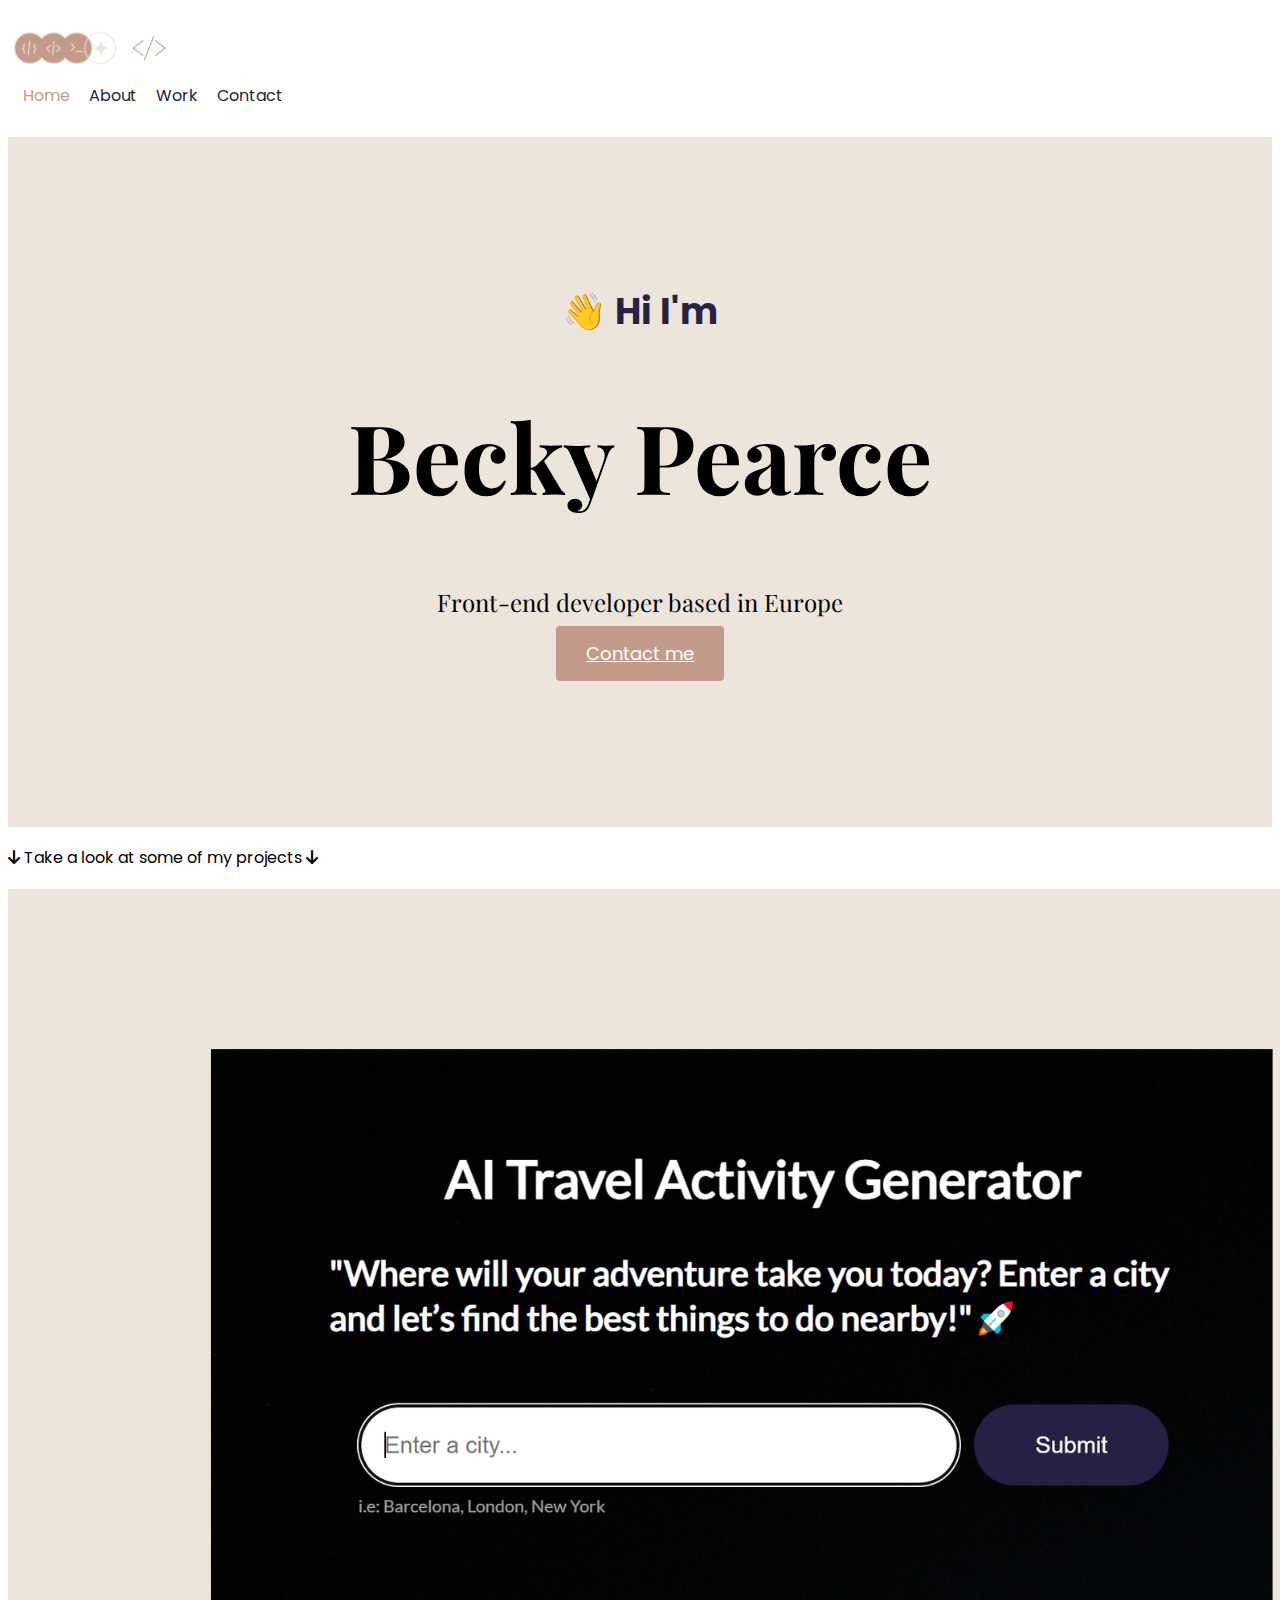
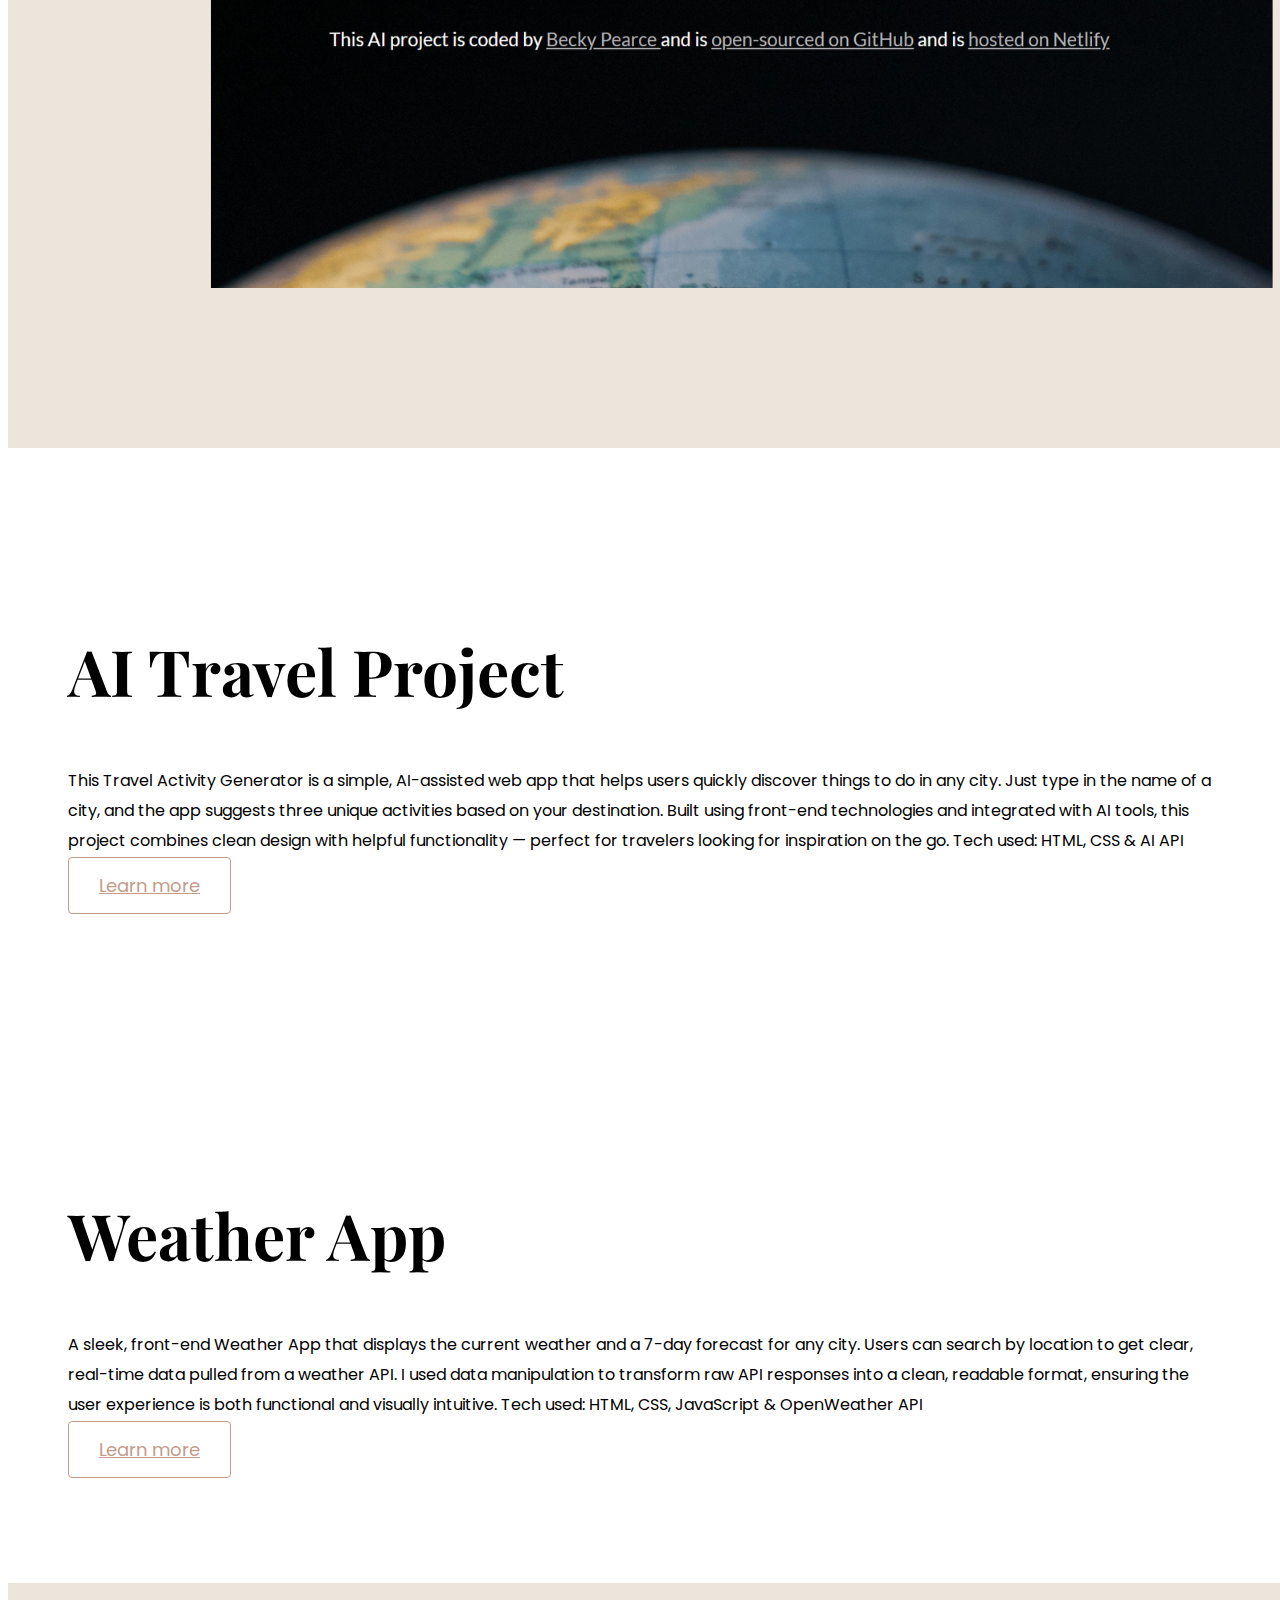
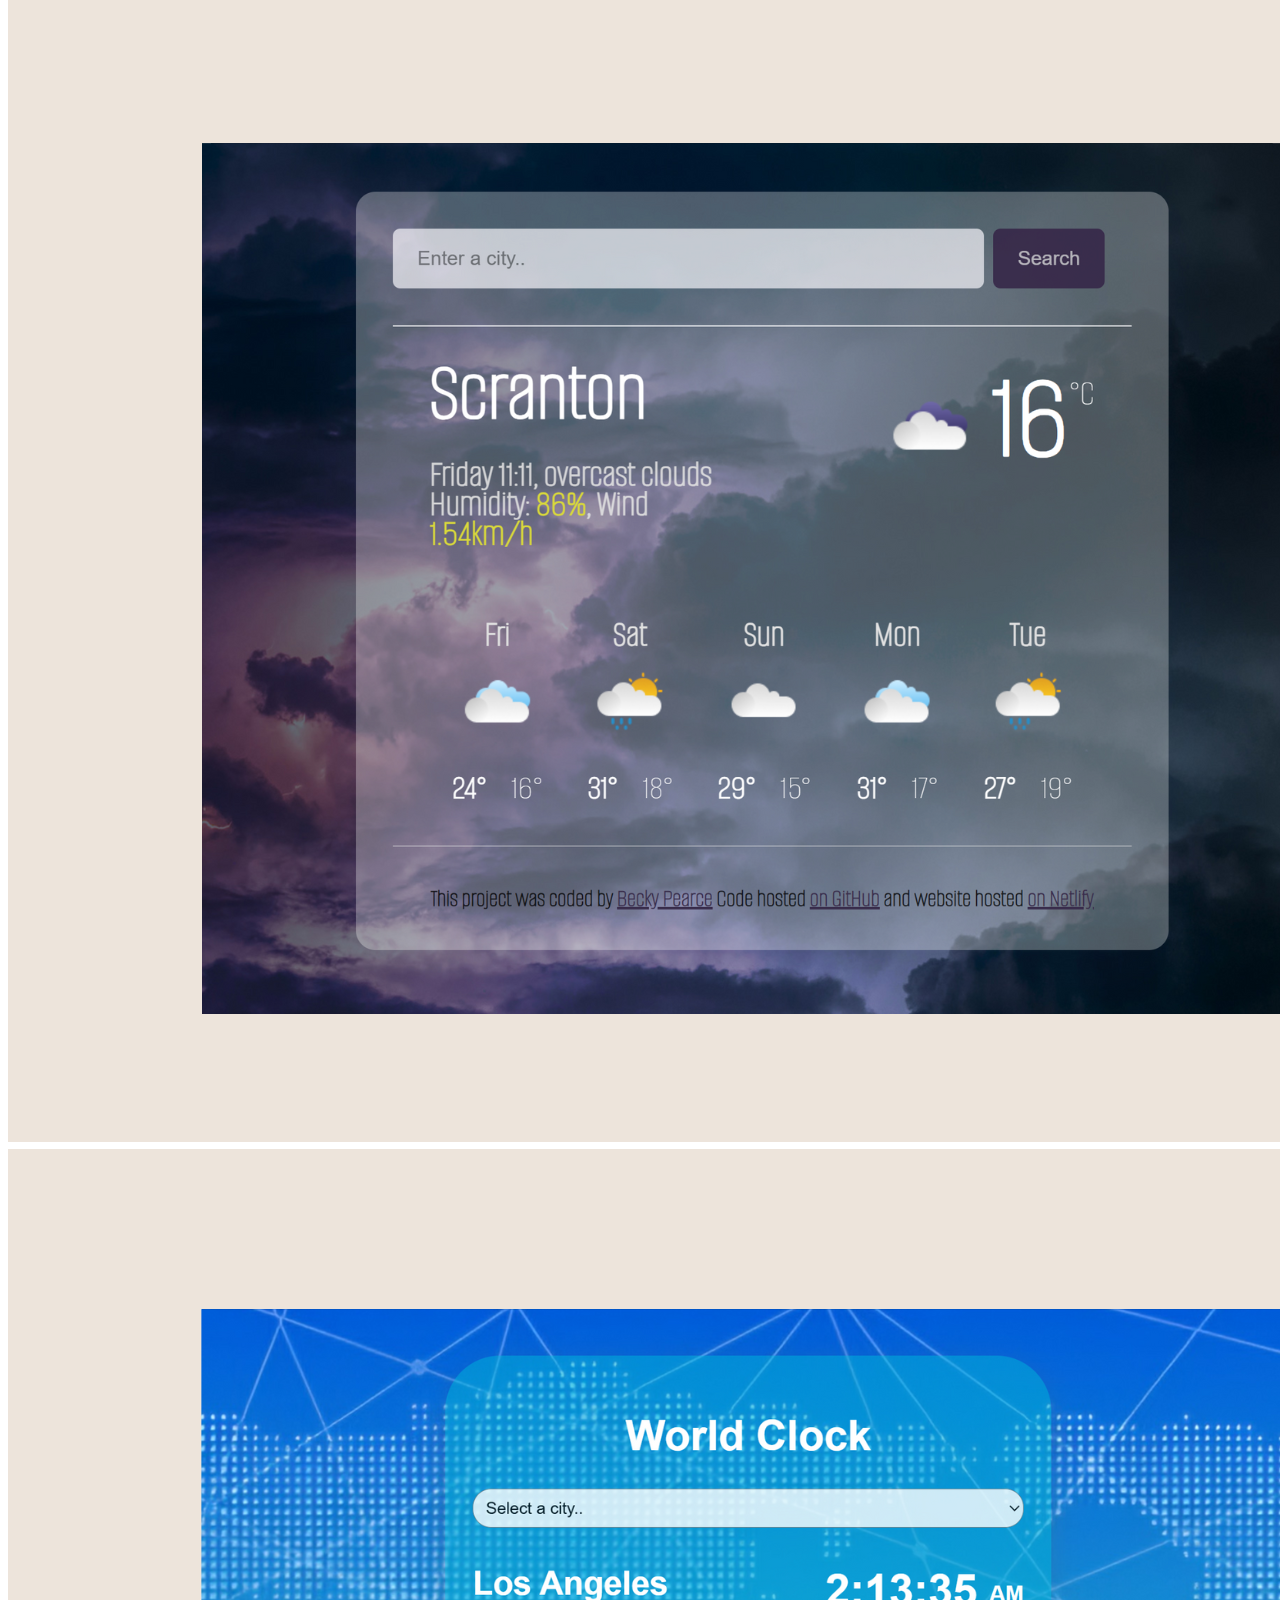
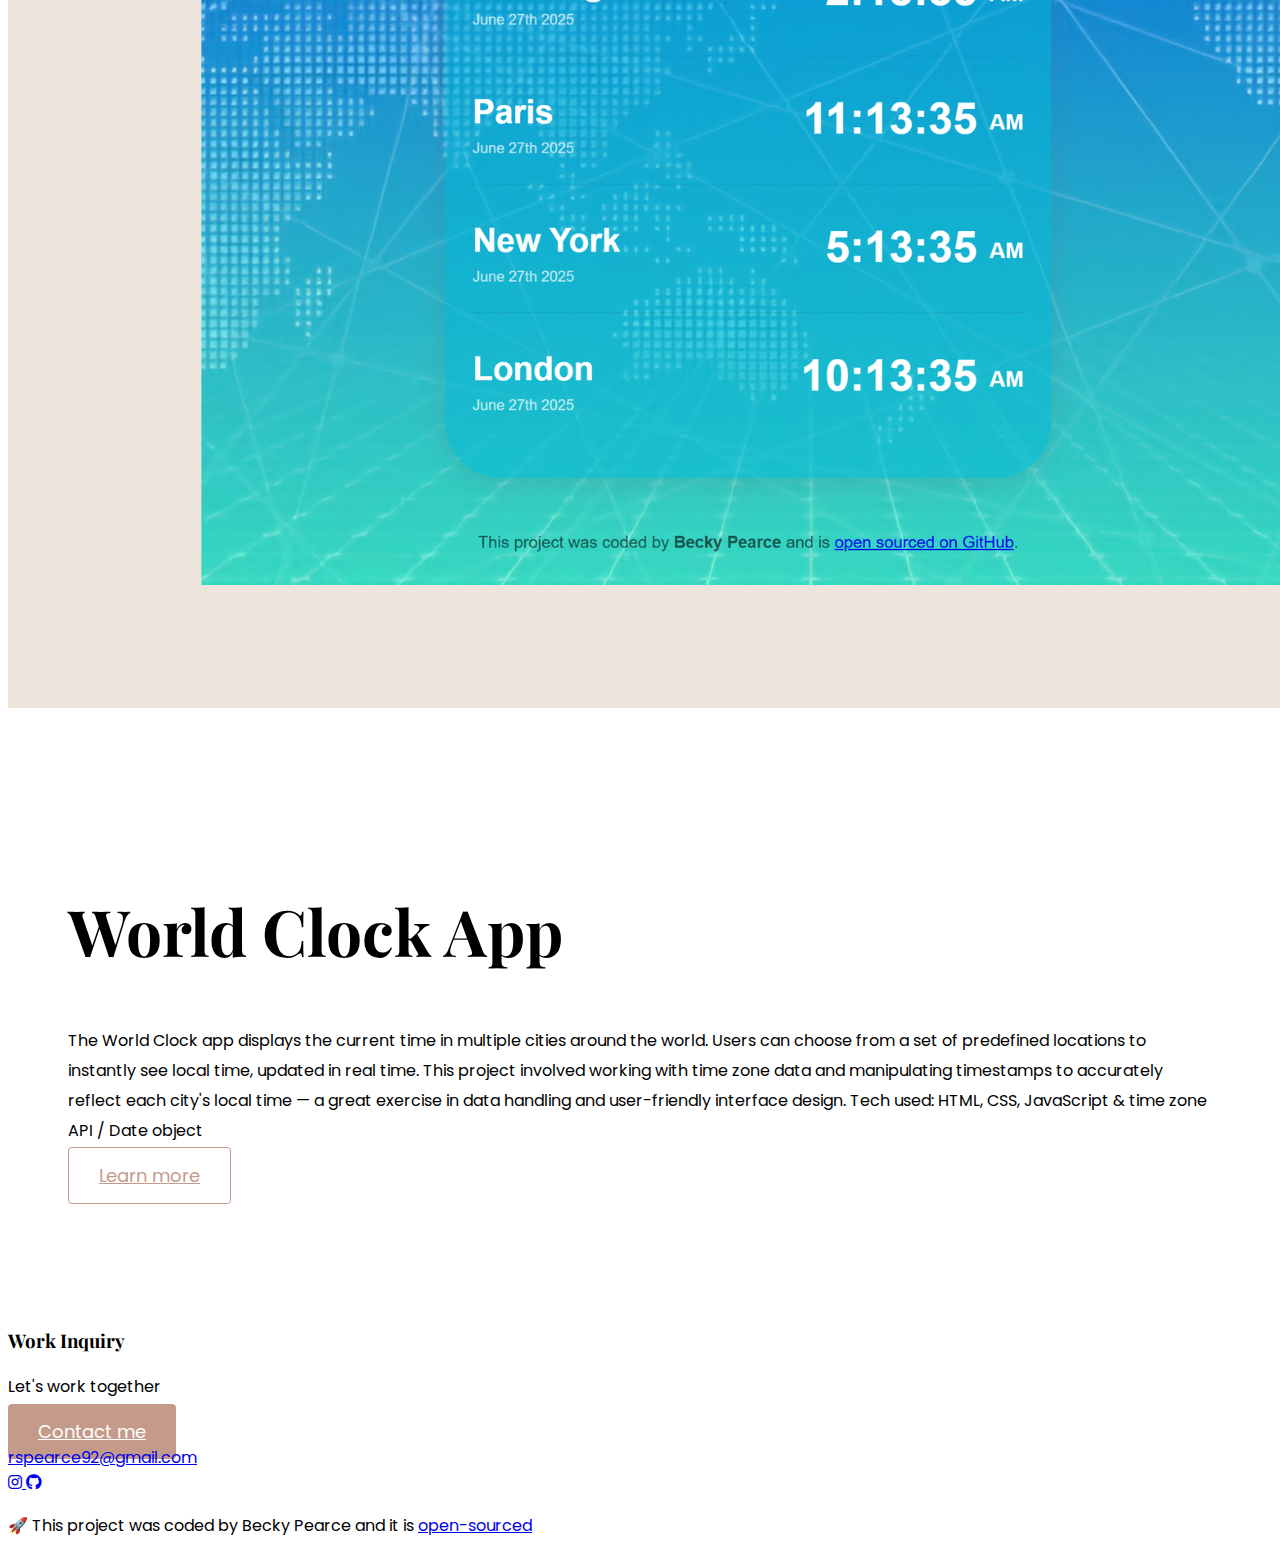
<file: index.html>
<!DOCTYPE html>
<html lang="en">
  <head>
    <meta charset="UTF-8" />
    <meta name="viewport" content="width=device-width, initial-scale=1.0" />
    <link
      href="https://cdn.jsdelivr.net/npm/bootstrap@5.3.7/dist/css/bootstrap.min.css"
      rel="stylesheet"
      integrity="sha384-LN+7fdVzj6u52u30Kp6M/trliBMCMKTyK833zpbD+pXdCLuTusPj697FH4R/5mcr"
      crossorigin="anonymous"
    />

    <link rel="preconnect" href="https://fonts.googleapis.com" />
    <link rel="preconnect" href="https://fonts.gstatic.com" crossorigin />
    <link
      href="https://fonts.googleapis.com/css2?family=Poppins:ital,wght@0,100;0,200;0,300;0,400;0,500;0,600;0,700;0,800;0,900;1,100;1,200;1,300;1,400;1,500;1,600;1,700;1,800;1,900&display=swap"
      rel="stylesheet"
    />
    <link rel="preconnect" href="https://fonts.googleapis.com" />
    <link rel="preconnect" href="https://fonts.gstatic.com" crossorigin />
    <link
      href="https://fonts.googleapis.com/css2?family=Playfair+Display:ital,wght@0,400..900;1,400..900&display=swap"
      rel="stylesheet"
    />

    <link rel="stylesheet" href="styles/styles.css" />

    <link
      rel="stylesheet"
      href="https://cdnjs.cloudflare.com/ajax/libs/font-awesome/6.7.2/css/all.min.css"
      integrity="sha512-Evv84Mr4kqVGRNSgIGL/F/aIDqQb7xQ2vcrdIwxfjThSH8CSR7PBEakCr51Ck+w+/U6swU2Im1vVX0SVk9ABhg=="
      crossorigin="anonymous"
      referrerpolicy="no-referrer"
    />
    <script
      src="https://cdn.jsdelivr.net/npm/bootstrap@5.3.7/dist/js/bootstrap.bundle.min.js"
      integrity="sha384-ndDqU0Gzau9qJ1lfW4pNLlhNTkCfHzAVBReH9diLvGRem5+R9g2FzA8ZGN954O5Q"
      crossorigin="anonymous"
    ></script>
    <meta
      name="description"
      content="Becky is a front-end developer based in Europe "
    />
    <title>Front-end developer - Becky Pearce</title>
  </head>
  <body>
    <div class="container"></div>
    <div>
      <nav class="d-flex justify-content-between me-3">
        <a href="/" title="Homepage">
          <img
            src="Images/logo.png"
            class="logo d-none d-md-block ms-3"
            alt="Becky's logo"
        /></a>

        <a href="/"
          ><img
            src="Images/logo.small.png"
            class="logo d-block d-md-none"
            alt="Becky's logo"
        /></a>

        <ul>
          <li class="active">
            <a href="/" title="Homepage">Home</a>
          </li>
          <li><a href="/about.html" title="About me page">About</a></li>
          <li><a href="/work.html" title="Becky's work page">Work</a></li>
          <li><a href="/contact.html" title="Contact Becky">Contact</a></li>
        </ul>
      </nav>
    </div>
    <div class="hero">
      <p>👋 Hi I'm</p>
      <h1>Becky Pearce</h1>
      <h2 class="mb-5">Front-end developer based in Europe</h2>
      <div>
        <a href="/contact.html" class="btn btn-branding" title="Contact me"
          >Contact me</a
        >
      </div>
    </div>
    <p class="text-center m-5">
      <i class="fa-solid fa-arrow-down"></i> Take a look at some of my projects
      <i class="fa-solid fa-arrow-down"></i>
    </p>
    <div class="container">
      <div class="row mb-5">
        <div class="col d-none d-lg-block mt-5 pt-5">
          <img
            src="Images/AItravel.png"
            class="img-fluid rounded"
            alt="AI Travel project"
          />
        </div>
        <div class="col">
          <div class="project-description">
            <h2 class="mb-5">AI Travel Project</h2>
            <p class="mb-5 text-muted">
              This Travel Activity Generator is a simple, AI-assisted web app
              that helps users quickly discover things to do in any city. Just
              type in the name of a city, and the app suggests three unique
              activities based on your destination. Built using front-end
              technologies and integrated with AI tools, this project combines
              clean design with helpful functionality — perfect for travelers
              looking for inspiration on the go. Tech used: HTML, CSS & AI API
            </p>
            <a href="/work.html" class="btn btn-branding-outline">Learn more</a>
          </div>
        </div>
      </div>
      <div class="row mb-5">
        <div class="col">
          <div class="project-description">
            <h2 class="mb-5">Weather App</h2>
            <p class="mb-5 text-muted">
              A sleek, front-end Weather App that displays the current weather
              and a 7-day forecast for any city. Users can search by location to
              get clear, real-time data pulled from a weather API. I used data
              manipulation to transform raw API responses into a clean, readable
              format, ensuring the user experience is both functional and
              visually intuitive. Tech used: HTML, CSS, JavaScript & OpenWeather
              API
            </p>
            <a href="/work.html" class="btn btn-branding-outline">Learn more</a>
          </div>
        </div>
        <div class="col d-none d-lg-block mt-5">
          <img
            src="Images/WeatherApp.png"
            class="img-fluid rounded"
            alt="Weather project"
          />
        </div>
      </div>
      <div class="row">
        <div class="col d-none d-lg-block pt-5">
          <img
            src="Images/WorldClock.png"
            class="img-fluid rounded pt-5"
            alt="World clock project"
          />
        </div>
        <div class="col">
          <div class="project-description">
            <h2 class="mb-5">World Clock App</h2>
            <p class="mb-5 text-muted">
              The World Clock app displays the current time in multiple cities
              around the world. Users can choose from a set of predefined
              locations to instantly see local time, updated in real time. This
              project involved working with time zone data and manipulating
              timestamps to accurately reflect each city's local time — a great
              exercise in data handling and user-friendly interface design. Tech
              used: HTML, CSS, JavaScript & time zone API / Date object
            </p>
            <a href="/work.html" class="btn btn-branding-outline">Learn more</a>
          </div>
        </div>
      </div>
      <footer>
        <div
          class="contact-box d-flex justify-content-between mb-5 d-none d-md-flex"
        >
          <div>
            <h3>Work Inquiry</h3>
            <p class="text-muted">Let's work together</p>
          </div>
          <div>
            <a
              href="/contact.html"
              class="btn btn-branding mt-3"
              title="Contact Becky"
              >Contact me</a
            >
          </div>
        </div>
        <div class="d-flex justify-content-center mb-5">
          <a
            href="mailto:rspearce92@gmail.com"
            class="email-link"
            title="Email Becky"
            >rspearce92@gmail.com</a
          >
        </div>
        <div class="social-links d-flex justify-content-center">
          <a
            href="https://www.instagram.com/beckypearce_92/?hl=en"
            target="_blank"
            title="Instagram Profile"
          >
            <i class="fab fa-instagram"></i>
          </a>

          <a
            href="https://github.com/BexCdz"
            target="_blank"
            title="GitHub Profile"
          >
            <i class="fa-brands fa-github"></i
          ></a>
        </div>
        <p class="text-center mt-5">
          🚀 This project was coded by Becky Pearce and it is
          <a href="https://github.com/BexCdz/portfolio-project" target="_blank"
            >open-sourced</a
          >
        </p>
      </footer>
    </div>
  </body>
</html>
</file>
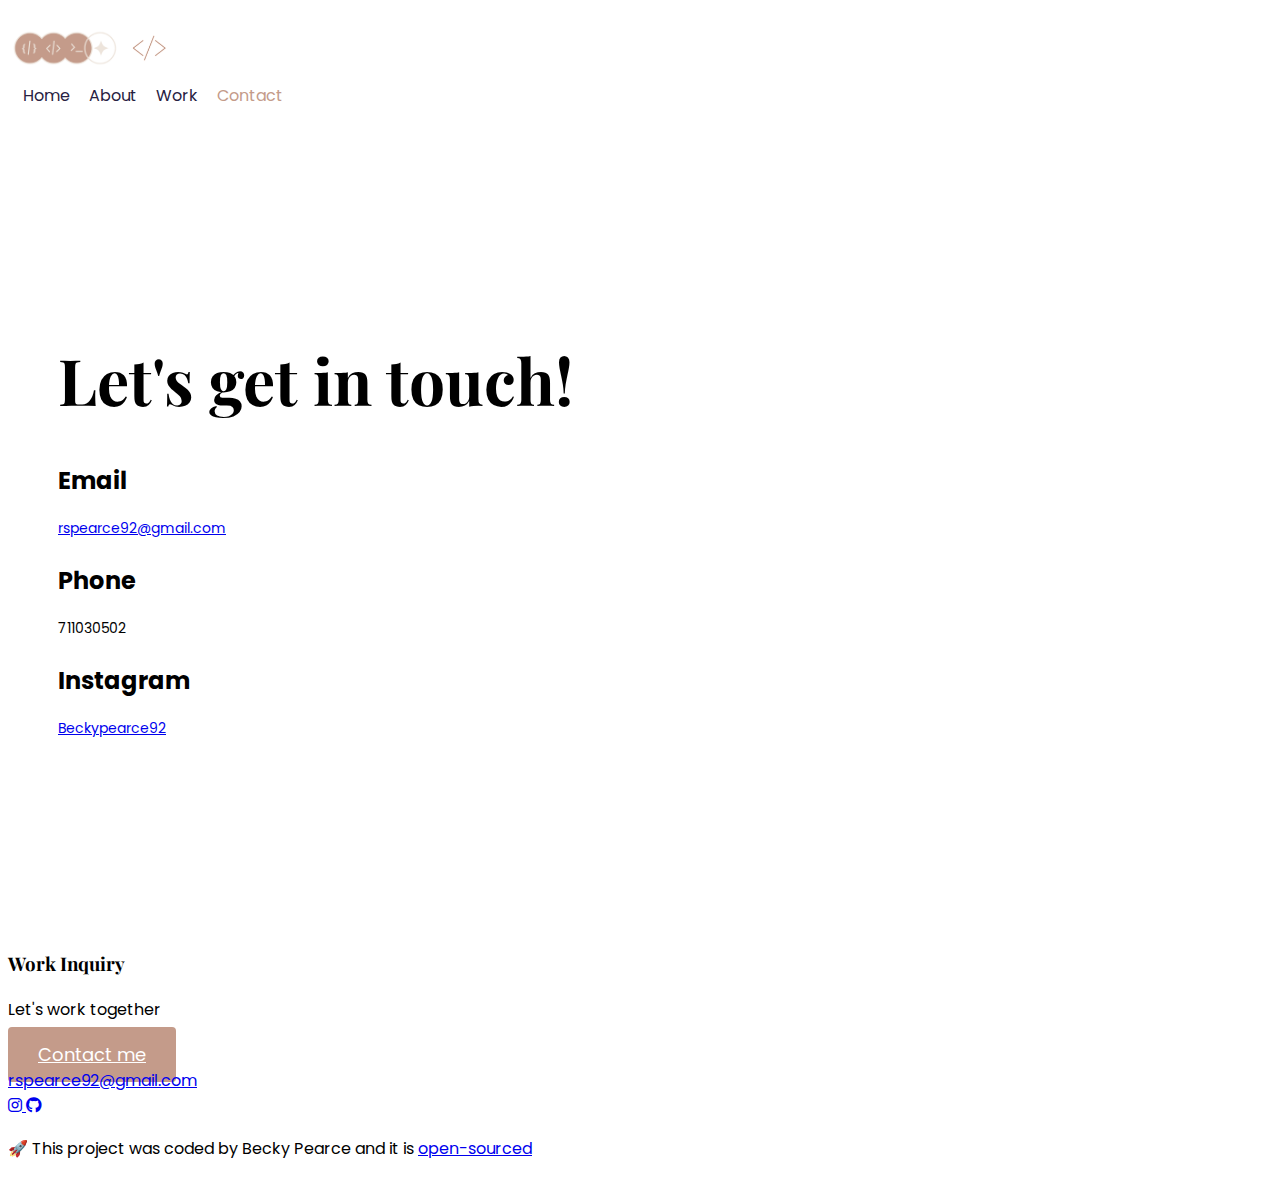
<file: contact.html>
<!DOCTYPE html>
<html lang="en">
  <head>
    <meta charset="UTF-8" />
    <meta name="viewport" content="width=device-width, initial-scale=1.0" />
    <link
      href="https://cdn.jsdelivr.net/npm/bootstrap@5.3.7/dist/css/bootstrap.min.css"
      rel="stylesheet"
      integrity="sha384-LN+7fdVzj6u52u30Kp6M/trliBMCMKTyK833zpbD+pXdCLuTusPj697FH4R/5mcr"
      crossorigin="anonymous"
    />

    <link rel="preconnect" href="https://fonts.googleapis.com" />
    <link rel="preconnect" href="https://fonts.gstatic.com" crossorigin />
    <link
      href="https://fonts.googleapis.com/css2?family=Poppins:ital,wght@0,100;0,200;0,300;0,400;0,500;0,600;0,700;0,800;0,900;1,100;1,200;1,300;1,400;1,500;1,600;1,700;1,800;1,900&display=swap"
      rel="stylesheet"
    />
    <link rel="preconnect" href="https://fonts.googleapis.com" />
    <link rel="preconnect" href="https://fonts.gstatic.com" crossorigin />
    <link
      href="https://fonts.googleapis.com/css2?family=Playfair+Display:ital,wght@0,400..900;1,400..900&display=swap"
      rel="stylesheet"
    />

    <link rel="stylesheet" href="styles/styles.css" />

    <link
      rel="stylesheet"
      href="https://cdnjs.cloudflare.com/ajax/libs/font-awesome/6.7.2/css/all.min.css"
      integrity="sha512-Evv84Mr4kqVGRNSgIGL/F/aIDqQb7xQ2vcrdIwxfjThSH8CSR7PBEakCr51Ck+w+/U6swU2Im1vVX0SVk9ABhg=="
      crossorigin="anonymous"
      referrerpolicy="no-referrer"
    />
    <script
      src="https://cdn.jsdelivr.net/npm/bootstrap@5.3.7/dist/js/bootstrap.bundle.min.js"
      integrity="sha384-ndDqU0Gzau9qJ1lfW4pNLlhNTkCfHzAVBReH9diLvGRem5+R9g2FzA8ZGN954O5Q"
      crossorigin="anonymous"
    ></script>
    <meta name="description" content="Contact Becky" />
    <title>Contact Becky - Becky Pearce</title>
  </head>
  <body>
    <div class="container"></div>
    <div>
      <nav class="d-flex justify-content-between me-3">
        <a href="/" title="Homepage">
          <img
            src="Images/logo.png"
            class="logo d-none d-md-block ms-3"
            alt="Becky's logo"
        /></a>
        <a href="/"
          ><img
            src="Images/logo.small.png"
            class="logo d-block d-md-none"
            alt="Becky's logo"
        /></a>
        <ul>
          <li>
            <a href="/" title="Homepage">Home</a>
          </li>
          <li><a href="/about.html" title="About me page">About</a></li>
          <li><a href="/work.html" title="Becky's work page">Work</a></li>
          <li class="active">
            <a href="/contact.html" title="Contact Becky">Contact</a>
          </li>
        </ul>
      </nav>
    </div>
    <div class="content-container container">
      <div class="content">
        <h1 class="mb-5">Let's get in touch!</h1>
        <h3>Email</h3>
        <p><a href="mailto:rspearce92@gmail.com">rspearce92@gmail.com</a></p>
        <h3>Phone</h3>
        <p>711030502</p>
        <h3>Instagram</h3>
        <p>
          <a
            href="https://www.instagram.com/beckypearce_92/?hl=en"
            target="_blank"
            >Beckypearce92</a
          >
        </p>
      </div>
    </div>
    <footer class="container">
      <div
        class="contact-box d-flex justify-content-between mb-5 d-none d-md-flex"
      >
        <div>
          <h3>Work Inquiry</h3>
          <p class="text-muted">Let's work together</p>
        </div>
        <div>
          <a
            href="/contact.html"
            class="btn btn-branding mt-3"
            title="Contact Becky"
            >Contact me</a
          >
        </div>
      </div>
      <div class="d-flex justify-content-center mb-5">
        <a
          href="mailto:rspearce92@gmail.com"
          class="email-link"
          title="Email Becky"
          >rspearce92@gmail.com</a
        >
      </div>
      <div class="social-links d-flex justify-content-center">
        <a
          href="https://www.instagram.com/beckypearce_92/?hl=en"
          target="_blank"
          title="Instagram Profile"
        >
          <i class="fab fa-instagram"></i>
        </a>

        <a
          href="https://github.com/BexCdz"
          target="_blank"
          title="GitHub Profile"
        >
          <i class="fa-brands fa-github"></i
        ></a>
      </div>
      <p class="text-center mt-5">
        🚀 This project was coded by Becky Pearce and it is
        <a href="https://github.com/BexCdz/portfolio-project" target="_blank"
          >open-sourced</a
        >
      </p>
    </footer>
  </body>
</html>
</file>
<file: styles/styles.css>
:root {
  --branding-color: #c49b8a;
  --secondary-color: #ede4db;
  --heading-font-family: "Playfair Display";
  --default-font-family: "Poppins";
}
body {
  font-family: var(--default-font-family);
}
h1,
h2,
h3,
h4,
h5,
h6 {
  color: black;
  font-family: var(--heading-font-family);
  font-weight: bold;
}
h1 {
  font-size: 96px;
}

h2 {
  font-size: 64px;
}
p {
  font-weight: normal;
  font-size: 16px;
  line-height: 30px;
}

.hero {
  background: var(--secondary-color);
  text-align: center;
  padding: 160px 20px;
}

.hero p {
  font-size: 36px;
  font-weight: bold;
  margin: 0;
  color: #272142;
}

.hero h2 {
  font-family: var(--heading-font-family);
  font-weight: normal;
  line-height: 1.5;
  font-size: 24px;
}

.content-container {
  padding: 160px 20px;
}
.content h1 {
  font-size: 64px;
  line-height: 80px;
}

.content h2 {
  font-size: 18px;
  font-family: var(--default-font-family);
}

.content h3 {
  font-size: 24px;
  margin: 20px 0 0;
  font-family: var(--default-font-family);
  line-height: 1.5;
}

.content p {
  font-size: 14px;
}
.content {
  margin: 30px;
}
.btn-branding {
  background-color: var(--branding-color);
  border-radius: 4px;
  color: white;
  font-size: 18px;
  line-height: 27px;
  padding: 15px 30px;
}

.btn-branding-outline {
  color: var(--branding-color);
  border: 1px solid var(--branding-color);
  border-radius: 4px;
  font-size: 18px;
  line-height: 27px;
  padding: 15px 30px;
}

.project-description {
  padding: 120px 60px;
}

.logo {
  max-height: 40px;
}

nav {
  padding: 20px 0;
}
nav ul {
  padding: 0;
  margin: 0;
}
nav li {
  display: inline;
  list-style: none;
  line-height: 42px;
  margin-left: 15px;
}
nav a {
  text-decoration: none;
  color: #272142;
  transition: all 100ms ease-in-out;
}

nav a:hover,
nav li.active a {
  color: var(--branding-color);
}

@media (max-width: 900px) {
  h1 {
    font-size: 44px;
    line-height: 2;
  }
  h2 {
    font-size: 44px;
  }

  .hero {
    padding: 80px 20px;
  }
  .content {
    text-align: center;
    padding: 0;
  }
  .project-description {
    padding: 0;
    text-align: center;
  }

  nav a {
    font-size: 14px;
  }
}
</file>
